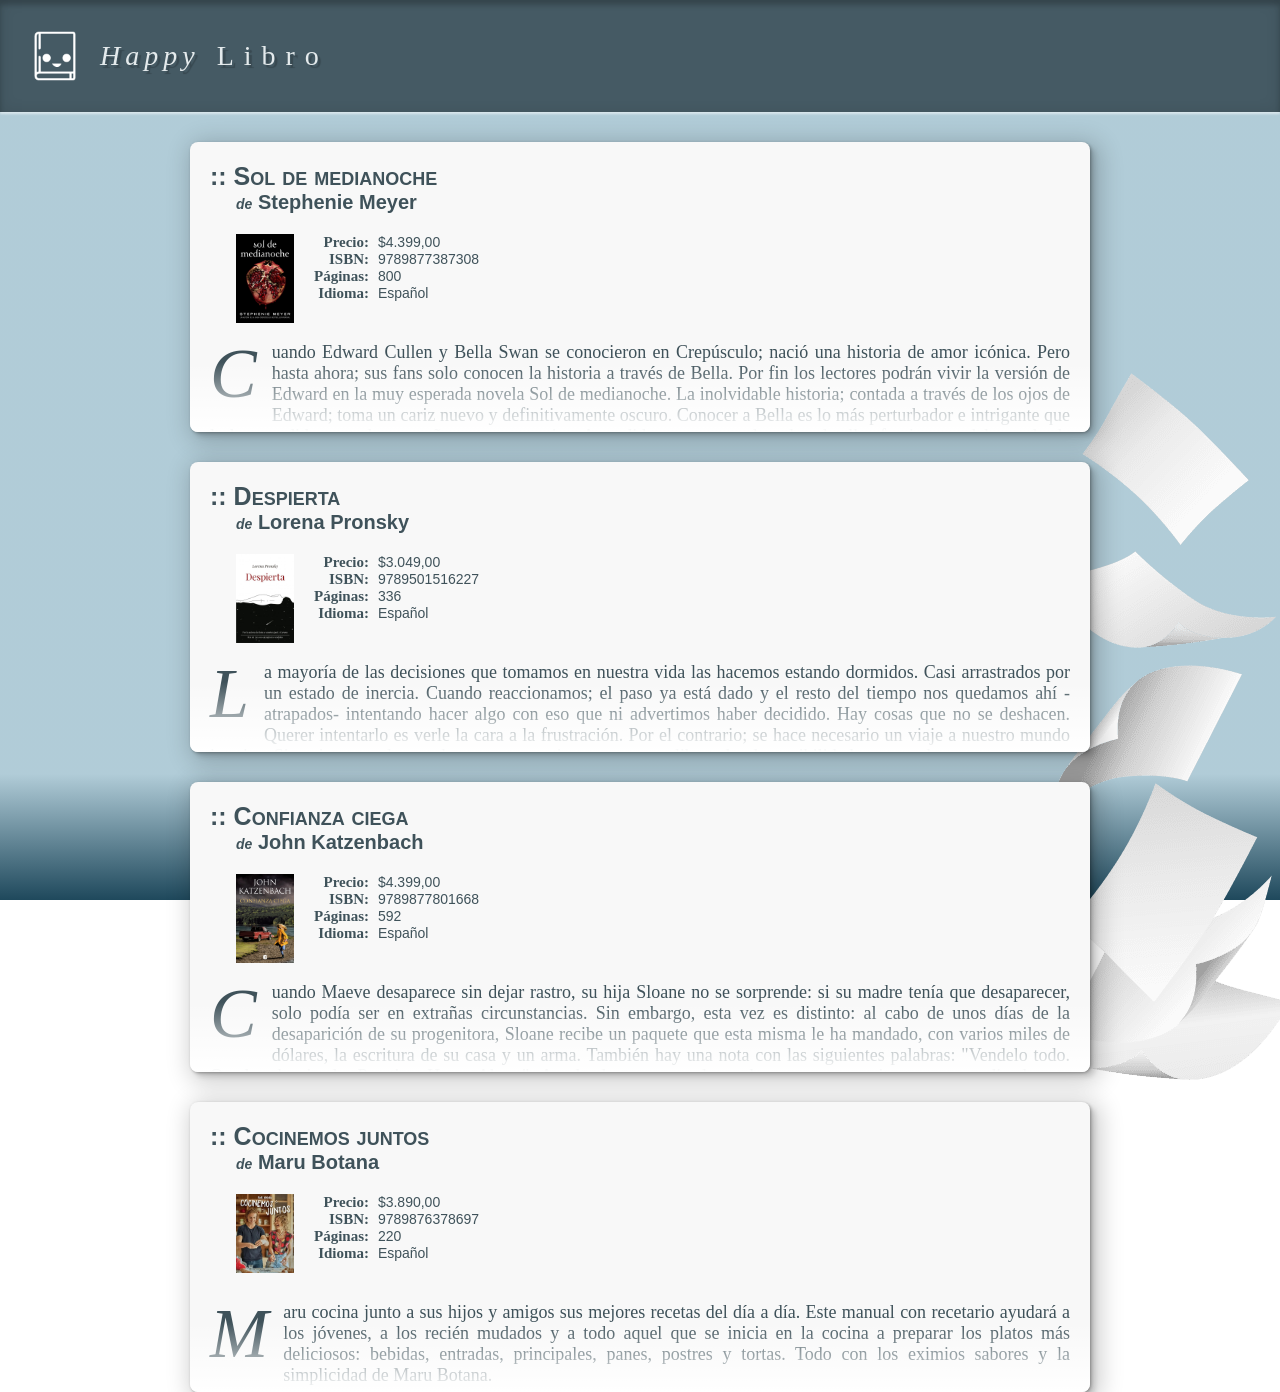
<file: parte-2/index.html>
<!DOCTYPE html>
<html lang="es">
  <head>
    <meta charset="UTF-8" />
    <meta name="viewport" content="width=device-width, initial-scale=1.0" />
    <title>Happy Libro</title>
    <link rel="stylesheet" href="css/style.css" />
  </head>
  <body>
    <header>
      <div><span class="happy">Happy</span> Libro</div>
    </header>
    <main>
      <section id="libros">
        <h1>Últimos títulos</h1>
        <!-- 14 - Eliminar todos los <article> que están de prueba en el <section> del HTML, dejando solo el <h1> existente. -->
        <!-- <article>
                <h2>Sol de medianoche</h2>
                <h3><span class="de">de</span> Stephenie Meyer</h3>

                <div class="informacion">
                    <a href="img/677881.jpg" title="Presioná para ver la imagen en tamaño grande" target="_blank">
                        <img src="img/677881.jpg" alt="Portada de Sol de medianoche">
                    </a>
                    <p>
                        <span>Precio:</span>
                        <span>$1.699,00</span>
                    </p>
                    <p>
                        <span title="International Standard Book Number">ISBN:</span>
                        <span>9789877387308</span>
                    </p>
                    <p>
                        <span>Páginas:</span>
                        <span>800</span>
                    </p>
                    <p>
                        <span>Idioma:</span>
                        <span>Español</span>
                    </p>
                </div>
                <div class="sinopsis">
                    <p>Cuando Edward Cullen y Bella Swan se conocieron en Crepúsculo; nació una historia de amor icónica. Pero hasta ahora; sus fans solo conocen la historia a través de Bella. Por fin los lectores podrán vivir la versión de Edward en la muy esperada novela Sol de medianoche. La inolvidable historia; contada a través de los ojos de Edward; toma un cariz nuevo y definitivamente oscuro. Conocer a Bella es lo más perturbador e intrigante que le ha sucedido en todos sus años como vampiro. A medida que se nos desvelan detalles fascinantes del pasado de Edward y la complejidad de sus pensamientos más íntimos; entenderemos por qué este es el conflicto interno que define su vida. ¿Cómo puede justificar los impulsos de su corazón si significan poner a Bella en peligro? En Sol de Medianoche; Stephenie Meyer nos transporta de nuevo a un mundo que ha cautivado a millones de lectores y nos trae una novela épica sobre los profundos placeres y las consecuencias devastadoras de un amor inmortal.</p>
                </div>
                <div class="gradiente-blanco"></div>
            </article>
            <article>
                <h2>Despierta</h2>
                <h3><span class="de">de</span> Lorena Pronsky</h3>

                <div class="informacion">
                    <a href="img/677866.jpg" title="Presioná para ver la imagen en tamaño grande" target="_blank">
                        <img src="img/677866.jpg" alt="Portada de Cocinemos juntos">
                    </a>
                    <p>
                        <span>Precio:</span>
                        <span>$999,00</span>
                    </p>
                    <p>
                        <span title="International Standard Book Number">ISBN:</span>
                        <span>9789501516227</span>
                    </p>
                    <p>
                        <span>Páginas:</span>
                        <span>336</span>
                    </p>
                    <p>
                        <span>Idioma:</span>
                        <span>Español</span>
                    </p>
                </div>
                <div class="sinopsis">
                    <p>La mayoría de las decisiones que tomamos en nuestra vida las hacemos estando dormidos. Casi arrastrados por un estado de inercia. Cuando reaccionamos; el paso ya está dado y el resto del tiempo nos quedamos ahí -atrapados- intentando hacer algo con eso que ni advertimos haber decidido. Hay cosas que no se deshacen. Querer intentarlo es verle la cara a la frustración. Por el contrario; se hace necesario un viaje a nuestro mundo interior. Si registramos lo que hacemos y sentimos; ganamos libertad y la posibilidad urgente de conocer nuestros deseos más profundos. ¿Quién soy? ¿Qué quiero? ¿Cómo lo quiero? Ser conscientes de lo que sentimos: decirlo; palparlo y nombrarlo son formas en las que logramos adueñarnos de nuestra vida. Cuanto antes despertemos a nuestro mundo interior; más sabias y honestas serán nuestras decisiones. Despierta es el paso hacia una existencia verdadera. Una invitación a conocernos y animarnos a pisar firme y fuerte. Siempre hacia donde nos guíen nuestros latidos. Sí. Los nuestros. Lorena Pronsky.</p>
                </div>
                <div class="gradiente-blanco"></div>
            </article> -->
      </section>
    </main>
    <footer></footer>
    <script src="js/main.js"></script>
  </body>
</html>
</file>
<file: parte-2/css/style.css>
* {
    margin: 0;
    padding: 0;
}

html {
    background: #b1ccd8; /* Old browsers */
    background: -moz-linear-gradient(top,  hsla(198,33%,77%,1) 0%, hsla(198,33%,77%,1) 86%, hsla(199,50%,24%,1) 100%); /* FF3.6-15 */
    background: -webkit-linear-gradient(top,  hsla(198,33%,77%,1) 0%,hsla(198,33%,77%,1) 86%,hsla(199,50%,24%,1) 100%); /* Chrome10-25,Safari5.1-6 */
    background: linear-gradient(to bottom,  hsla(198,33%,77%,1) 0%,hsla(198,33%,77%,1) 86%,hsla(199,50%,24%,1) 100%); /* W3C, IE10+, FF16+, Chrome26+, Opera12+, Safari7+ */
    background-attachment: fixed;
    filter: progid:DXImageTransform.Microsoft.gradient( startColorstr='#b1ccd8', endColorstr='#92a8b2',GradientType=0 ); /* IE6-9 */
    height: 100%;
}

body {
    font-family: 'Trebuchet MS', 'Lucida Sans Unicode', 'Lucida Grande', 'Lucida Sans', Arial, sans-serif;
    font-size: 14px;
    color: hsl(199 18% 30% / 1);
    background-image: url('img/hojas.png');
    background-repeat: no-repeat;
    background-position: calc(100% + 10px) calc(100% - 20px);
    padding-bottom: 200px;
    height: 100%;
}

main {
    width: 90%;
    max-width: 900px;
    margin: 0 auto;
    padding-top: 30px;
}

header {
    background-color: #455a64;
    color: #fff;
    padding: 40px;
    background-image: url('../img/logo.png');
    background-repeat: no-repeat;
    background-position: 30px center;
    background-size: 50px auto;
    box-shadow: inset 0px 5px 5px hsl(0 0% 0% / .2),
                inset 0px 0px 15px hsl(0 0% 0% / .1),
                0px 2px 2px hsl(0 0% 100% / .5);
}

header > div {
    font-size: 2em;
    margin-left: 60px;
    color: hsl(199 18% 91% / 1);
    text-shadow: 3px 3px 1px hsl(0 0% 0% / .2);
    font-family: Cambria, Cochin, Georgia, Times, 'Times New Roman', serif;
    letter-spacing: 10px;
}

header > div > .happy {
    font-style: italic;
    letter-spacing: 5px;
}

#libros > h1 {
    text-align: center;
    font-size: 50px;
    margin-bottom: 30px;
    color: hsl(199 18% 15% / 1);
}

#libros > h1::before,
#libros > h1::after {
    content: "\25C3";
    font-size: 70%;
    margin-right: 10px;
    color: hsl(199 18% 35% / 1);
}
#libros > h1::before {
    content: "\25B9";
}

#libros > article {
    /* border: 1px solid #949494; */
    margin-bottom: 30px;
    padding: 20px;
    border-radius: 8px;
    background-color: #f8f8f8;
    box-shadow:
        5px 5px 5px hsla(0, 0%, 0%, 0.12),
        1px 1px 3px hsla(0, 0%, 0%, 0.3),
        5px 5px 25px 5px hsla(0, 0%, 0%, 0.2);
    position: relative;
    overflow: hidden;
    max-height: 250px;
    transition: .8s all;
}

#libros > article:hover {
    max-height: 2000px;
}

#libros > article > h2 {
    font-size: 25px;
    font-variant: small-caps;
}

#libros > article > h2::before {
    content: ":: ";
}

#libros > article > h3 {
    font-size: 20px;
    margin-bottom: 20px;
}

#libros > article > h3 .de {
    margin-left: 26px;
    font-style: italic;
    font-size: 14px;
}

#libros > article > .informacion {
    margin-bottom: 10px 0 30px;
}


#libros > article > .informacion > p > span:first-child {
    font-size: 15px;
    font-family: Cambria, Cochin, Georgia, Times, 'Times New Roman', serif;
    font-weight: bold;
    width: 65px;
    display: inline-block;
    text-align: right;
    margin-right: 5px;
}

#libros > article > .informacion > a {
    float: left;
    width: 58px;
    margin: 0 10px 5px 26px;
    display: inline-block;
}

#libros > article > .informacion > a img {
    width: 58px;
}

#libros > article > .sinopsis {
    font-family: 'Times New Roman', Times, serif;
    margin-top: 40px;
    text-align: justify;
    font-size: 18px;
    cursor: default;
}

#libros > article > .sinopsis > p::first-letter {
    font-size: 70px;
    float: left;
    font-style: italic;
    margin: -8px 15px 0 0;
}

#libros > article > .gradiente-blanco {
    position: absolute;
    left: 0;
    bottom: 0px;
    background: linear-gradient(0deg, rgba(255,255,255,1) 0%, rgba(255,255,255,0) 100%);
    width: 100%;
    height: 70px;
    z-index: 5;
    transition: .8s all;
    opacity: 1;
}

#libros > article:hover > .gradiente-blanco {
    opacity: 0;
}
</file>
